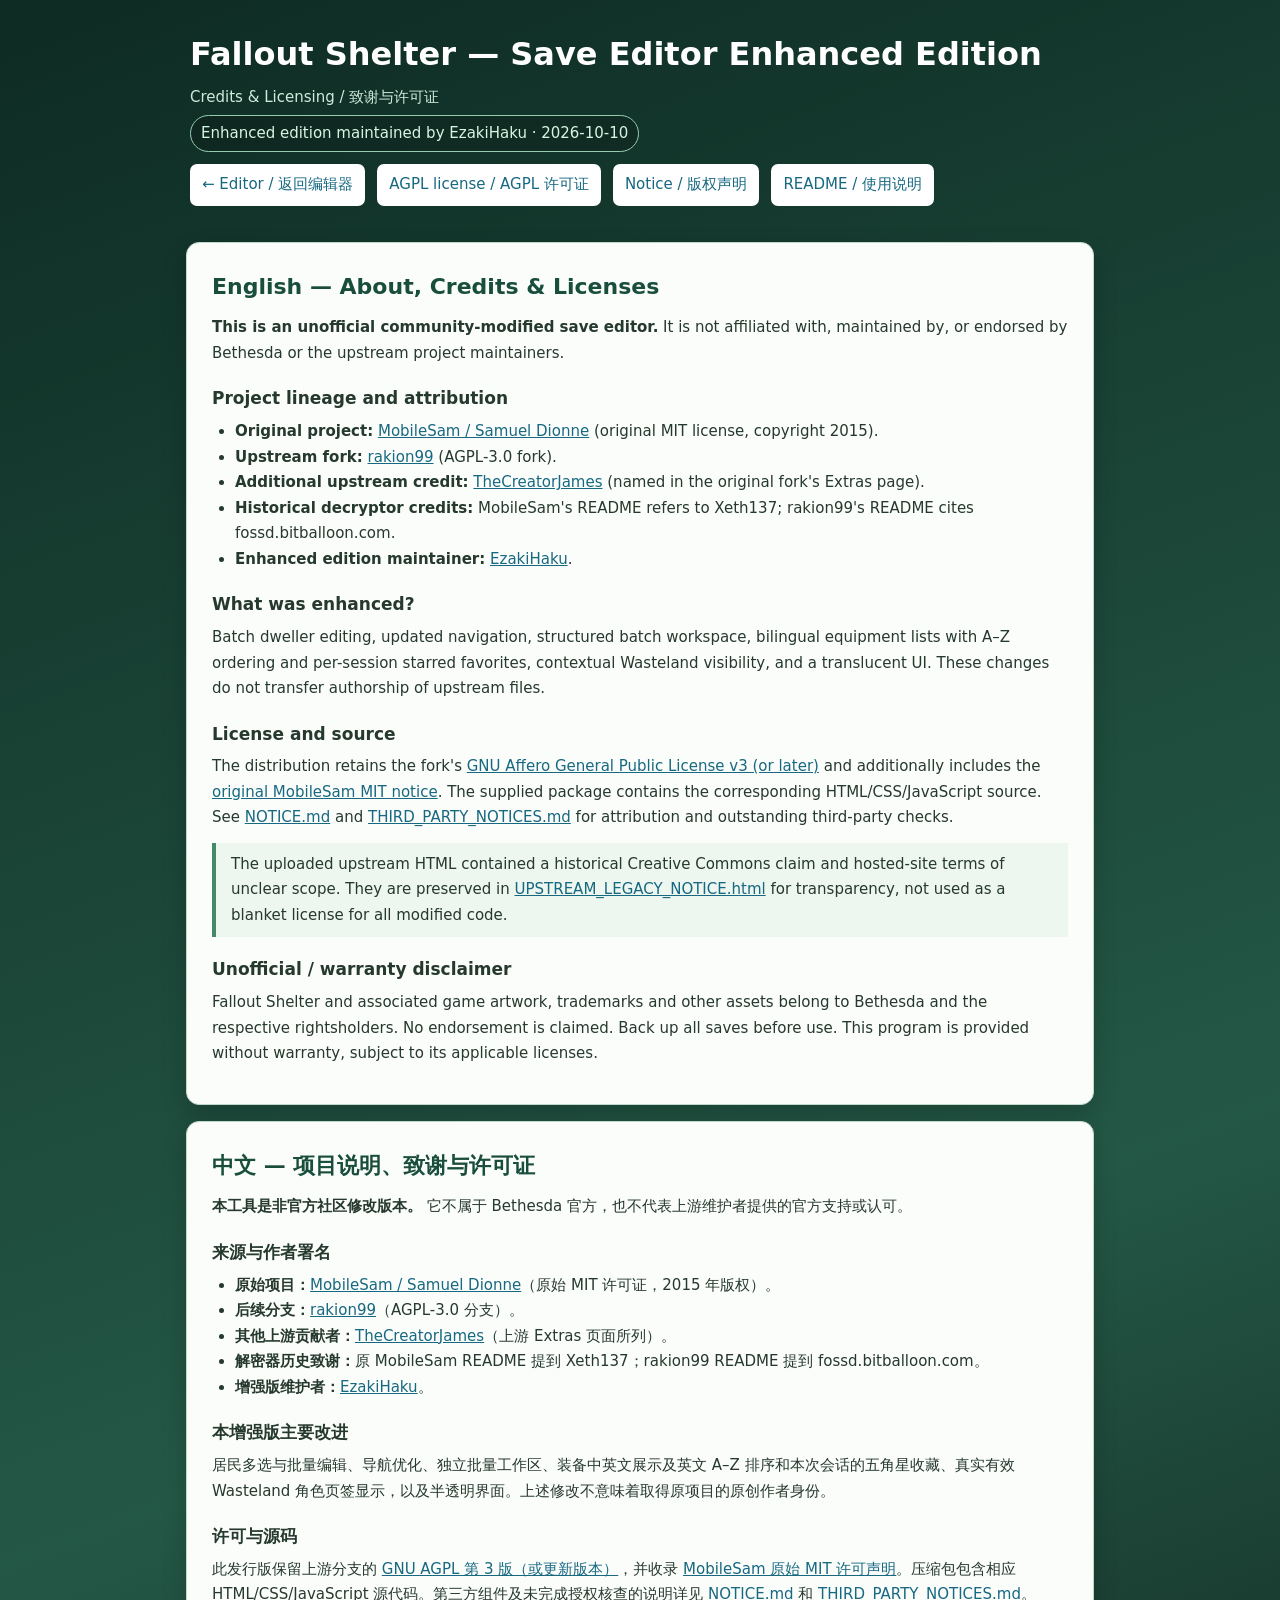
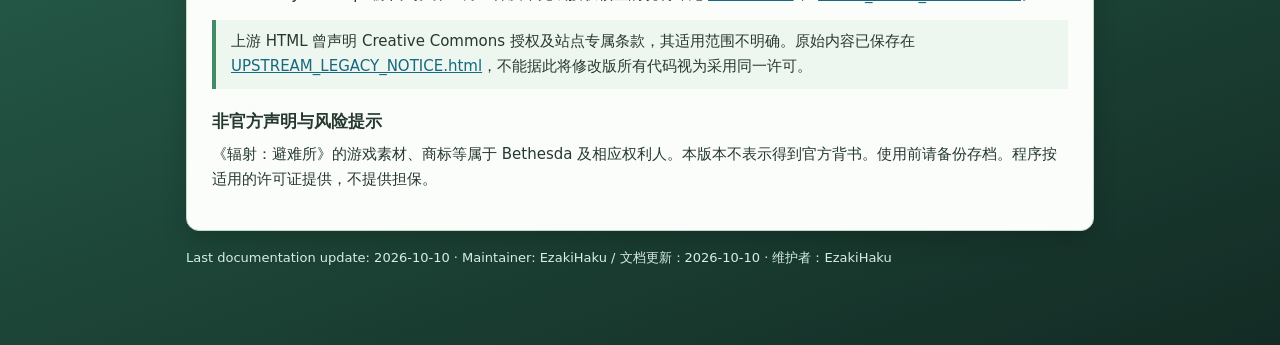
<file: CREDITS.html>
<!DOCTYPE html>
<html lang="en">
<head>
<meta charset="utf-8">
<meta name="viewport" content="width=device-width, initial-scale=1">
<title>Credits &amp; Licensing / 致谢与许可证 — Fallout Shelter Save Editor</title>
<meta name="description" content="English and Chinese credits and licensing information for the EzakiHaku enhanced edition of Fallout Shelter Save Editor.">
<style>
:root { color-scheme: light; }
* { box-sizing: border-box; }
body { margin: 0; background: linear-gradient(160deg,#0e2b23,#245846 65%,#132b24); color: #26392e; font: 15px/1.7 system-ui,-apple-system,Segoe UI,'Microsoft YaHei',sans-serif; }
header { padding: 27px 20px 20px; color: #fff; max-width: 940px; margin: auto; }
header h1 { margin: 0; font-size: clamp(23px,4vw,32px); }
header p { color: #d0eadc; margin: 4px 0; }
main { max-width: 940px; margin: 0 auto 40px; padding: 0 16px 24px; }
section { margin: 16px 0; padding: 25px; background: #fbfdfb; border: 1px solid #c0d8c9; border-radius: 13px; box-shadow: 0 10px 24px rgba(0,0,0,.18); }
h2 { margin: 0 0 10px; font-size: 22px; color: #194e3d; }
h3 { margin: 18px 0 6px; font-size: 17px; }
p { margin: 0 0 12px; }
a { color: #176881; overflow-wrap: anywhere; }
a:focus-visible { outline: 3px solid #e1ad3c; }
ul { margin: 4px 0 14px; padding-left: 23px; }
.meta { display: inline-block; padding: 5px 10px; border-radius: 20px; border: 1px solid #96cbb2; color: #d8f5e3; background: rgba(0,0,0,.18); }
.card-note { border-left: 4px solid #428a68; padding: 9px 15px; background: #edf6ef; }
.toplinks { display: flex; flex-wrap: wrap; gap: 12px; padding-top: 12px; }
.toplinks a { display: inline-block; padding: 8px 12px; border-radius: 7px; background: #fff; text-decoration: none; }
.legal-remark { font-size: 13px; color: #567060; }
@media (max-width: 600px) { section { padding: 17px; } }
</style>
</head>
<body>
<header>
  <h1>Fallout Shelter — Save Editor Enhanced Edition</h1>
  <p>Credits &amp; Licensing / 致谢与许可证</p>
  <span class="meta">Enhanced edition maintained by EzakiHaku · 2026-10-10</span>
  <nav class="toplinks" aria-label="Useful links / 快捷链接">
    <a href="index.html">← Editor / 返回编辑器</a>
    <a href="LICENSE.md">AGPL license / AGPL 许可证</a>
    <a href="NOTICE.md">Notice / 版权声明</a>
    <a href="README.md">README / 使用说明</a>
  </nav>
</header>
<main>
<section lang="en" aria-labelledby="credits-en">
  <h2 id="credits-en">English — About, Credits &amp; Licenses</h2>
  <p><strong>This is an unofficial community-modified save editor.</strong> It is not affiliated with, maintained by, or endorsed by Bethesda or the upstream project maintainers.</p>
  <h3>Project lineage and attribution</h3>
  <ul>
    <li><strong>Original project:</strong> <a href="https://github.com/MobileSam/shelter-editor" target="_blank" rel="noopener noreferrer">MobileSam / Samuel Dionne</a> (original MIT license, copyright 2015).</li>
    <li><strong>Upstream fork:</strong> <a href="https://github.com/rakion99/shelter-editor" target="_blank" rel="noopener noreferrer">rakion99</a> (AGPL-3.0 fork).</li>
    <li><strong>Additional upstream credit:</strong> <a href="https://github.com/TheCreatorJames" target="_blank" rel="noopener noreferrer">TheCreatorJames</a> (named in the original fork's Extras page).</li>
    <li><strong>Historical decryptor credits:</strong> MobileSam's README refers to Xeth137; rakion99's README cites fossd.bitballoon.com.</li>
    <li><strong>Enhanced edition maintainer:</strong> <a href="https://github.com/EzakiHaku" target="_blank" rel="noopener noreferrer">EzakiHaku</a>.</li>
  </ul>
  <h3>What was enhanced?</h3>
  <p>Batch dweller editing, updated navigation, structured batch workspace, bilingual equipment lists with A–Z ordering and per-session starred favorites, contextual Wasteland visibility, and a translucent UI. These changes do not transfer authorship of upstream files.</p>
  <h3>License and source</h3>
  <p>The distribution retains the fork's <a href="LICENSE.md">GNU Affero General Public License v3 (or later)</a> and additionally includes the <a href="LICENSES/MobileSam-MIT.txt">original MobileSam MIT notice</a>. The supplied package contains the corresponding HTML/CSS/JavaScript source. See <a href="NOTICE.md">NOTICE.md</a> and <a href="THIRD_PARTY_NOTICES.md">THIRD_PARTY_NOTICES.md</a> for attribution and outstanding third-party checks.</p>
  <p class="card-note">The uploaded upstream HTML contained a historical Creative Commons claim and hosted-site terms of unclear scope. They are preserved in <a href="UPSTREAM_LEGACY_NOTICE.html">UPSTREAM_LEGACY_NOTICE.html</a> for transparency, not used as a blanket license for all modified code.</p>
  <h3>Unofficial / warranty disclaimer</h3>
  <p>Fallout Shelter and associated game artwork, trademarks and other assets belong to Bethesda and the respective rightsholders. No endorsement is claimed. Back up all saves before use. This program is provided without warranty, subject to its applicable licenses.</p>
</section>
<section lang="zh-CN" aria-labelledby="credits-zh">
  <h2 id="credits-zh">中文 — 项目说明、致谢与许可证</h2>
  <p><strong>本工具是非官方社区修改版本。</strong> 它不属于 Bethesda 官方，也不代表上游维护者提供的官方支持或认可。</p>
  <h3>来源与作者署名</h3>
  <ul>
    <li><strong>原始项目：</strong><a href="https://github.com/MobileSam/shelter-editor" target="_blank" rel="noopener noreferrer">MobileSam / Samuel Dionne</a>（原始 MIT 许可证，2015 年版权）。</li>
    <li><strong>后续分支：</strong><a href="https://github.com/rakion99/shelter-editor" target="_blank" rel="noopener noreferrer">rakion99</a>（AGPL-3.0 分支）。</li>
    <li><strong>其他上游贡献者：</strong><a href="https://github.com/TheCreatorJames" target="_blank" rel="noopener noreferrer">TheCreatorJames</a>（上游 Extras 页面所列）。</li>
    <li><strong>解密器历史致谢：</strong>原 MobileSam README 提到 Xeth137；rakion99 README 提到 fossd.bitballoon.com。</li>
    <li><strong>增强版维护者：</strong><a href="https://github.com/EzakiHaku" target="_blank" rel="noopener noreferrer">EzakiHaku</a>。</li>
  </ul>
  <h3>本增强版主要改进</h3>
  <p>居民多选与批量编辑、导航优化、独立批量工作区、装备中英文展示及英文 A–Z 排序和本次会话的五角星收藏、真实有效 Wasteland 角色页签显示，以及半透明界面。上述修改不意味着取得原项目的原创作者身份。</p>
  <h3>许可与源码</h3>
  <p>此发行版保留上游分支的 <a href="LICENSE.md">GNU AGPL 第 3 版（或更新版本）</a>，并收录 <a href="LICENSES/MobileSam-MIT.txt">MobileSam 原始 MIT 许可声明</a>。压缩包包含相应 HTML/CSS/JavaScript 源代码。第三方组件及未完成授权核查的说明详见 <a href="NOTICE.md">NOTICE.md</a> 和 <a href="THIRD_PARTY_NOTICES.md">THIRD_PARTY_NOTICES.md</a>。</p>
  <p class="card-note">上游 HTML 曾声明 Creative Commons 授权及站点专属条款，其适用范围不明确。原始内容已保存在 <a href="UPSTREAM_LEGACY_NOTICE.html">UPSTREAM_LEGACY_NOTICE.html</a>，不能据此将修改版所有代码视为采用同一许可。</p>
  <h3>非官方声明与风险提示</h3>
  <p>《辐射：避难所》的游戏素材、商标等属于 Bethesda 及相应权利人。本版本不表示得到官方背书。使用前请备份存档。程序按适用的许可证提供，不提供担保。</p>
</section>
<p class="legal-remark" style="color:#d9ede1;">Last documentation update: 2026-10-10 · Maintainer: EzakiHaku / 文档更新：2026-10-10 · 维护者：EzakiHaku</p>
</main>
</body>
</html>
</file>
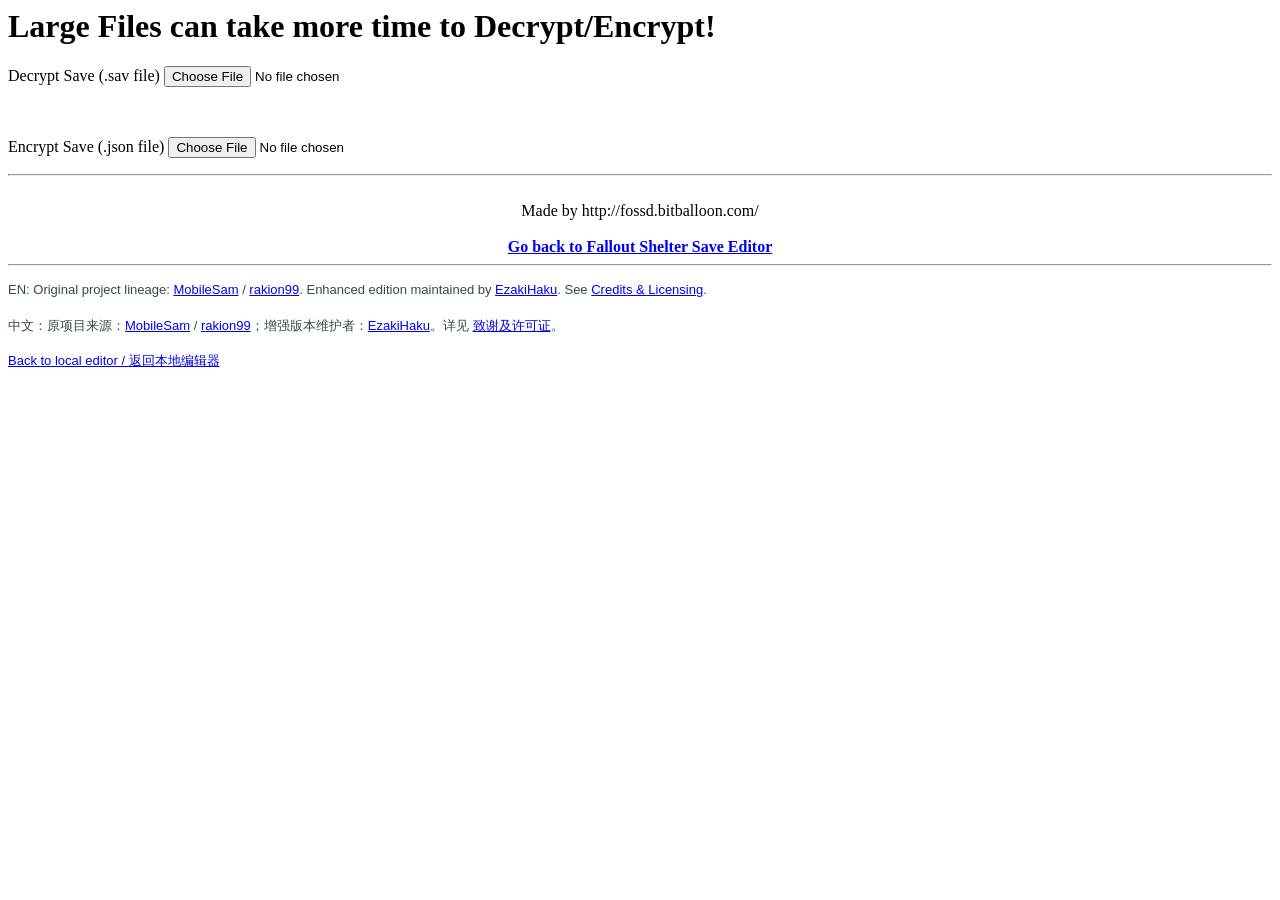
<file: SaveDecrypt.html>
<!--
 EN: Historical stand-alone decryptor page retained from the rakion99 project;
 enhanced release maintained by EzakiHaku (2026-10-10).
 Decryptor heritage credited to the source listed in the upstream README.
 中文：保留 rakion99 项目的独立解密页面；增强版由 EzakiHaku 维护（2026-10-10）。
 解密器原始来源遵照上游 README 署名，见 CREDITS.html 和 NOTICE.md。
-->
<!--
Copyright (C) 2017 

    This program is free software: you can redistribute it and/or modify
    it under the terms of the GNU Affero General Public License as published
    by the Free Software Foundation, either version 3 of the License, or
    (at your option) any later version.

    This program is distributed in the hope that it will be useful,
    but WITHOUT ANY WARRANTY; without even the implied warranty of
    MERCHANTABILITY or FITNESS FOR A PARTICULAR PURPOSE.  See the
    GNU Affero General Public License for more details.

    You should have received a copy of the GNU Affero General Public License
    along with this program.  If not, see <http://www.gnu.org/licenses/>.
-->
<html><head><meta http-equiv="Content-Type" content="text/html; charset=UTF-8">
<title>Fallout Shelter Save Decryptor</title>
<script src="js/DeEn.js"></script>
<script src="js/json2.min.js"></script>
<script src="js/jquery-2.1.4.min.js"></script>
</head>
<body onload="fossdLoad();">
    <h1>Large Files can take more time to Decrypt/Encrypt!</h1>
    <p>Decrypt Save (.sav file)
        <input type="file" id="sav_file2" name="sav_file2">
    </p>
    <br>
    <p>Encrypt Save (.json file)
        <input type="file" id="json_file2" name="json_file2">
    </p>
    
    <hr>
    <br><center><label>Made by http://fossd.bitballoon.com/</label></center>
    <br><center><b><a href="https://rakion99.github.io/shelter-editor/">Go back to Fallout Shelter Save Editor</a></b></center>
    
<hr>
<footer style="font:13px/1.7 Arial, sans-serif; color:#374a40; max-width:780px;">
  <p>EN: Original project lineage: <a href="https://github.com/MobileSam/shelter-editor">MobileSam</a> / <a href="https://github.com/rakion99/shelter-editor">rakion99</a>. Enhanced edition maintained by <a href="https://github.com/EzakiHaku">EzakiHaku</a>. See <a href="CREDITS.html">Credits &amp; Licensing</a>.</p>
  <p lang="zh-CN">中文：原项目来源：<a href="https://github.com/MobileSam/shelter-editor">MobileSam</a> / <a href="https://github.com/rakion99/shelter-editor">rakion99</a>；增强版本维护者：<a href="https://github.com/EzakiHaku">EzakiHaku</a>。详见 <a href="CREDITS.html">致谢及许可证</a>。</p>
  <p><a href="index.html">Back to local editor / 返回本地编辑器</a></p>
</footer>
</body></html>
</file>
